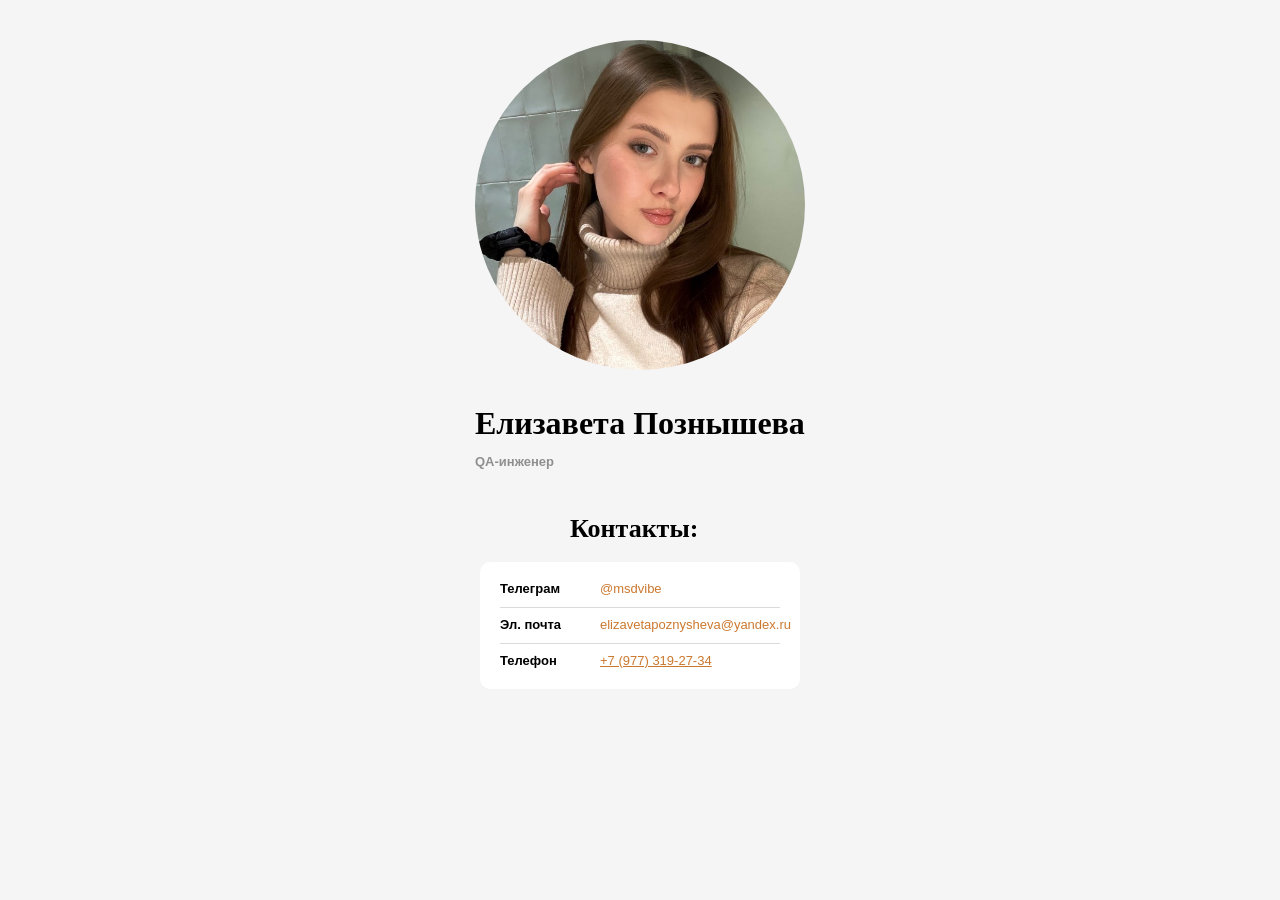
<file: index.html>
<!DOCTYPE html>
<html lang="en">
  <head>
    <meta charset="UTF-8" />
    <meta http-equiv="X-UA-Compatible" content="IE=edge" />
    <meta name="viewport" content="width=device-width, initial-scale=1.0" />
    <link href="./normalize.css" rel="stylesheet" />
    <link href="./style.css" rel="stylesheet" />
    <title>Document</title>
  </head>
  <body>
    <header class="header">
      <img src="./me.png" alt="avatar" class="header__avatar"/>
      <h1 class="header__title">Елизавета Познышева</h1>
      <h3 class="header__subtitle">QA-инженер</h3>
    </header>
    <main>
      <section class="links">
        <h2 class="links__header">Контакты:</h2>
        <ul class="links__container">
          <li class="links__link">
            <p class="links__title"><b>Телеграм</b></p>
            <a class="linsk__link" href="https://t.me/msdvibe">@msdvibe</a>
          </li>
          <li class="links__link">
            <p class="links__title"><b>Эл. почта</b></p>
            <a class="linsk__link" href="mailto:prettybetty023@yandex.ru">elizavetapoznysheva@yandex.ru</a>
          </li>
          <li class="links__link">
            <p class="links__title"><b>Телефон</b></p>
            <a class="linsk__link">
              <u>+7 (977) 319-27-34</u>
              </a>
          </li>
        </ul>
      </section>
    </main>
    <script type="text/javascript" src="js.js"></script>
  </body>
</html>
</file>
<file: style.css>
body {
  font-family: "Helvetica";
  background-color: #f5f5f5;
  color: #000000;
  display: flex;
  flex-direction: column;
  justify-content: center;
  align-items: center;
}

.header {
  margin: 40px 0;
}

.header__avatar {
  border-radius: 50%;
  height: 330px;
  width: 330px;
}

.header__title {
  margin: 30px 0 10px 0;
  font-size: 32px;
  line-height: 1.2;
  font-family: "Helvetica Neue";
}

.header__subtitle {
  color: #8f8f8f;
  font-size: 13px;
  line-height: 1.4;
  margin: 0;
  font-family: "Helvetica";
}

.links {
  width: 320px;
  margin-bottom: 24px;
}

.links__header {
  font-family: "Helvetica Neue";
  font-size: 26px;
  line-height: 1.4;
  margin: 0 0 15px 90px;
  box-align: centre;
}

.links__container {
  list-style-type: none;
  background: #ffffff;
  border-radius: 10px;
  display: flex;
  flex-direction: column;
  align-items: flex-start;
  padding: 20px 20px 10px;
  gap: 10px;
  flex: none;
  order: 1;
  flex-grow: 0;
  box-sizing: border-box;
  margin: 0;
}

.links__link,
.links__title {
  font-size: 14px;
  font-size: 1.4;
}

.links__link {
  display: flex;
  flex-direction: row;
  align-items: flex-start;
  padding: 0px 0px 10px;
  gap: 0px;
  border-bottom: 1px solid #dadada;
  width: 280px;
}

.links__link:last-child {
  border-bottom: none;
}

.linsk__link,
.links__link:visited {
  text-decoration: none;
  color: #cb782f;
  font-size: 13px;
}

.links__title {
  margin: 0;
  min-width: 100px;
  font-size: 13px;
}

footer {
  margin: 0 0 40px 0;
}
.button-link {
  box-sizing: border-box;
  display: flex;
  flex-direction: row;
  justify-content: center;
  align-items: center;
  padding: 10px;
  width: 320px;
  background: #cb782f;
  border-radius: 20px;

  font-size: 14px;
  line-height: 1.4;

  color: #ffffff;
  text-decoration: none;
}
</file>
